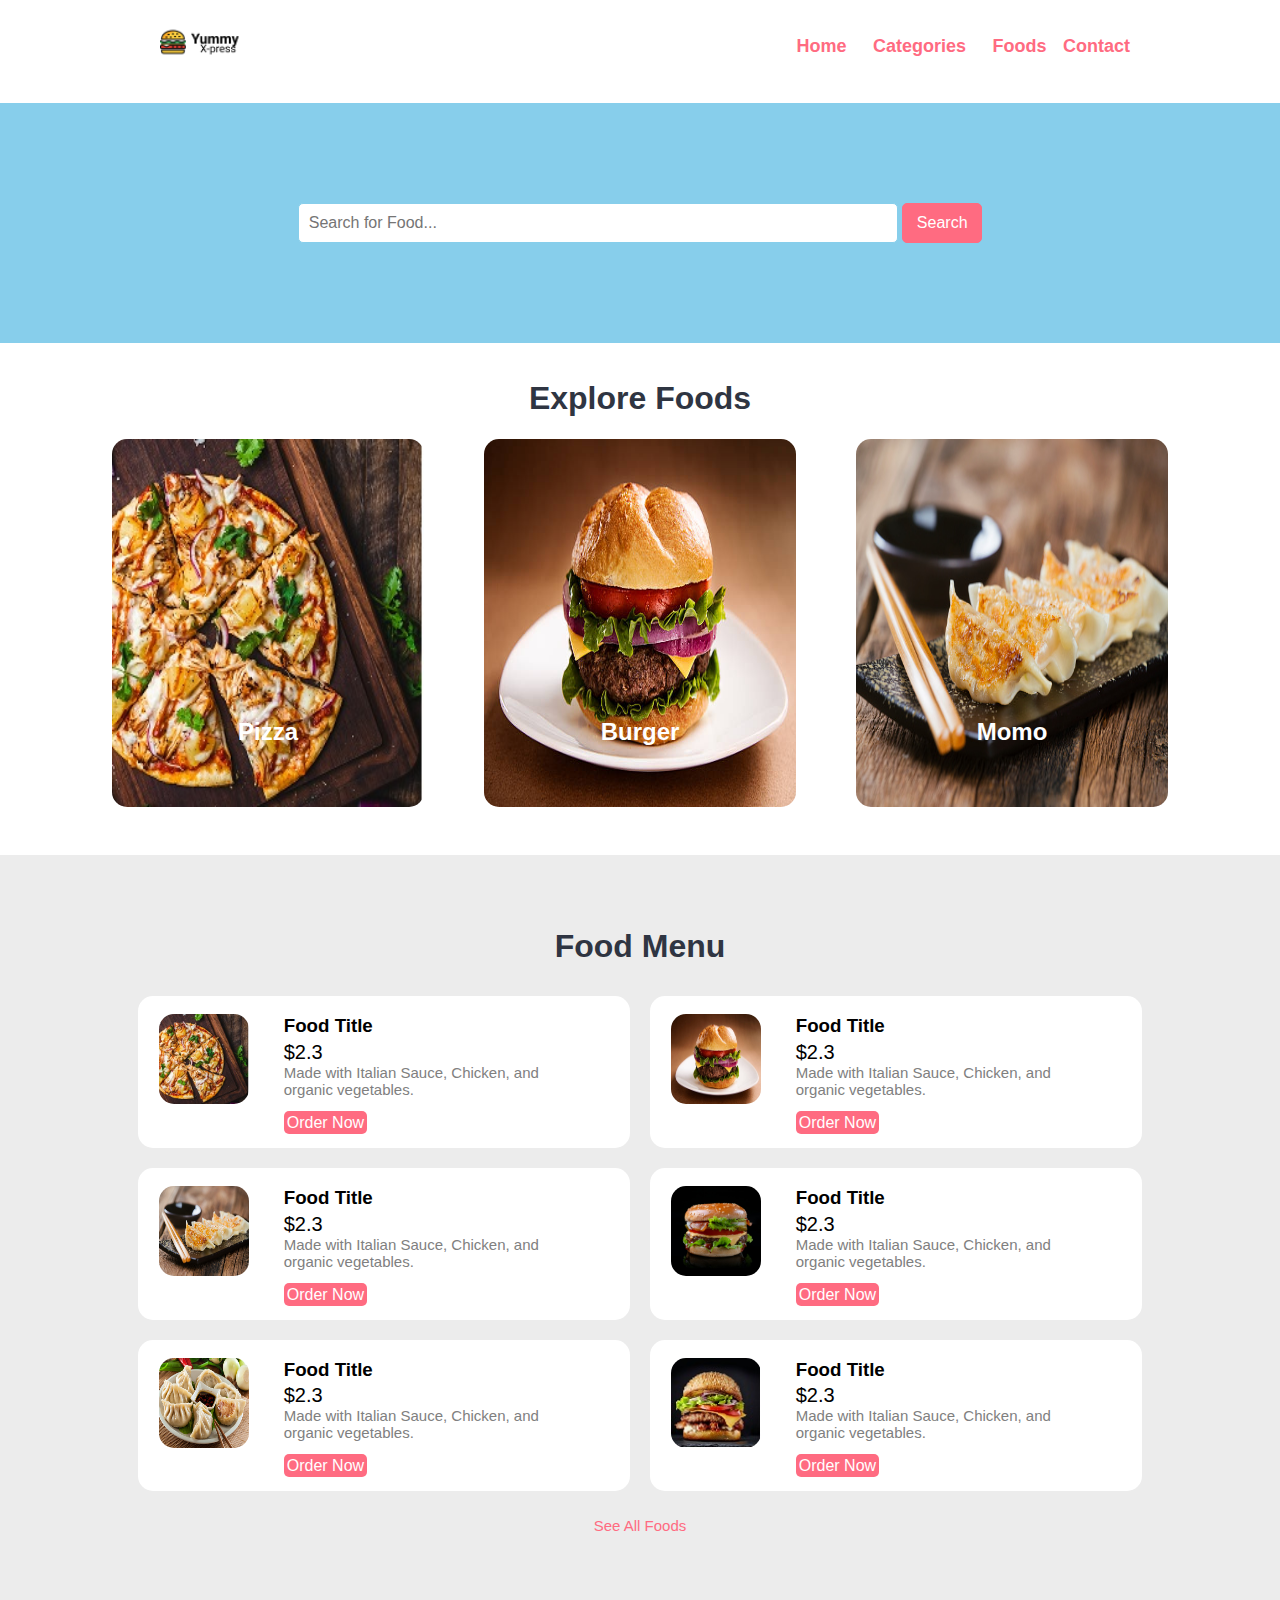
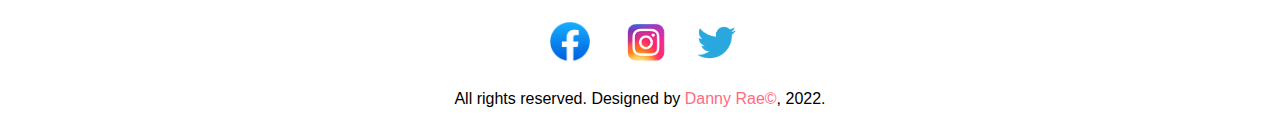
<file: index.html>
<!DOCTYPE html>
<html lang="en">
<head>
    <meta charset="UTF-8">
    <meta http-equiv="X-UA-Compatible" content="IE=edge">
    <meta name="viewport" content="width=device-width, initial-scale=1.0">
    <link rel="shortcut icon" href="" type="image/x-icon">
    <link rel="stylesheet" href="style.css">
    <title>YUMMY X-PRESS</title>
</head>
<body>
    <div class="container">
        <div class="head">
            <header>
                <a href="index.html">
                    <img src="images/xpress.png" alt="yummy x-press logo" class="logo">
                </a>
            </header>
            <nav>
                <ul>
                    <li>
                        <a href="index.html"> Home </a>
                    </li>
                    <li>
                        <a href="categories.html"> Categories </a>
                    </li>
                    <li>
                        <a href="foods.html"> Foods </a>
                    </li>
                    <li>
                        <a href="contact.html"> Contact </a>
                    </li>
                </ul>
            </nav>
        </div>
        
        <section class="search">
            <div class="categories">
               <input type="text" placeholder="Search for Food...">
               <button>Search</button>
            </div>
        </section>
        <section class="explore">
            <h1 class="name"> Explore Foods</h1>
            <div class="food-container">
                <div class="food-image" >
                    <img src="images/pizz.jpg" alt="pizza image" class="foods">
                    <h3 class="ptext"> Pizza</h3>
                </div>
                <div class="food-image">
                    <img src="images/cheese-burger.jpg" alt="burger image" class="foods">
                    <h3 class="ptext"> Burger </h3>
                </div>
                <div class="food-image">
                    <img src="images/momo2.jpg"  alt="momo image" class="foods">
                    <h3 class="ptext"> Momo </h3>
                </div>
            </div>
        </section>
        <section class="body">
            <div class="items">
                <h1 class="food-menu"> Food Menu </h1>
            <div class="food-container">
                <div class="card">
                    <div class="img-card">
                        <img src="images/pizz.jpg" alt="pizza" class="pics">
                    </div>
                    <div class="details">
                        <h3 class="title"> Food Title</h3>
                        <h2 class="price"> $2.3 </h2>
                        <p class="para"> Made with Italian Sauce, Chicken, and organic vegetables.</p>
                        <p>
                            <a href="#order" class="btn"> Order Now </a>
                        </p>
                    </div>
                </div>

                <div class="card">
                    <div class="img-card">
                        <img src="images/cheese-burger.jpg" alt="" class="pics">
                    </div>
                    <div class="details">
                        <h3 class="title"> Food Title</h3>
                        <h2 class="price"> $2.3 </h2>
                        <p class="para"> Made with Italian Sauce, Chicken, and organic vegetables.</p>
                        <p>
                            <a href="#order" class="btn"> Order Now </a>
                        </p>
                    </div>    
                </div>

                <div class="card">
                    <div class="img-card">
                        <img src="images/momo2.jpg"  alt="" class="pics">
                    </div>
                    <div class="details">
                        <h3 class="title"> Food Title</h3>
                        <h2 class="price"> $2.3 </h2>
                        <p class="para"> Made with Italian Sauce, Chicken, and organic vegetables.</p>
                        <p>
                            <a href="#order" class="btn"> Order Now </a>
                        </p>
                    </div>
                </div>

                <div class="card">
                    <div class="img-card">
                        <img src="images/classicburger.jpg" alt="" class="pics">
                    </div>
                    <div class="details">
                        <h3 class="title"> Food Title</h3>
                        <h2 class="price"> $2.3 </h2>
                        <p class="para"> Made with Italian Sauce, Chicken, and organic vegetables.</p>
                        <p>
                            <a href="#order" class="btn"> Order Now </a>
                        </p>
                    </div>
                </div>

                <div class="card">
                    <div class="img-card">
                        <img src="images/momo.jpg" src="images/seed.jpg" alt="" class="pics">
                    </div>
                    <div class="details">
                        <h3 class="title"> Food Title</h3>
                        <h2 class="price"> $2.3 </h2>
                        <p class="para"> Made with Italian Sauce, Chicken, and organic vegetables.</p>
                        <p>
                            <a href="#order" class="btn"> Order Now </a>
                        </p>
                    </div>
                </div>

                <div class="card">
                    <div class="img-card">
                        <img src="images/crop.jpg" alt="burger" class="pics">
                    </div>
                    <div class="details">
                        <h3 class="title"> Food Title</h3>
                        <h2 class="price"> $2.3 </h2>
                        <p class="para"> Made with Italian Sauce, Chicken, and organic vegetables.</p>
                        <p>
                            <a href="#order" class="btn"> Order Now </a>
                        </p>
                    </div>
                </div>
            </div>
            <h3 class="see-more">
                <a href="#more"> See All Foods</a>
            </h3>
            </div>
        </section>
        <section>
            <footer>
                <div class="footer">
                    <div class="foot-logo">
                        <a href="https://www.facebook.com/danny.rae.3532" target="_blank">
                            <img src="images/facebook-icon.png" alt="facebook logo" class="footer-logo fb">
                        </a>
                    </div>
                    <div class="icon">
                        <a href="https://www.instagram.com/_emmanuel.dan_/" target="_blank">
                            <img src="images/logo-ig.png" alt="instagram logo" class="footer-logo">
                        </a>
                    </div>
                    <div class="icon">
                        <a href="https://www.twitter.com/_emmanueldan" target="_blank">
                            <img src="images/twitter-logo.png" alt="twitter logo" class="footer-logo">
                        </a>
                    </div>
                </div>                  
                <p> All rights reserved. Designed by <span>Danny Rae&copy;</span>, 2022.</p>
            </footer>
        </section>
    </div>
</body>
</html>
</file>
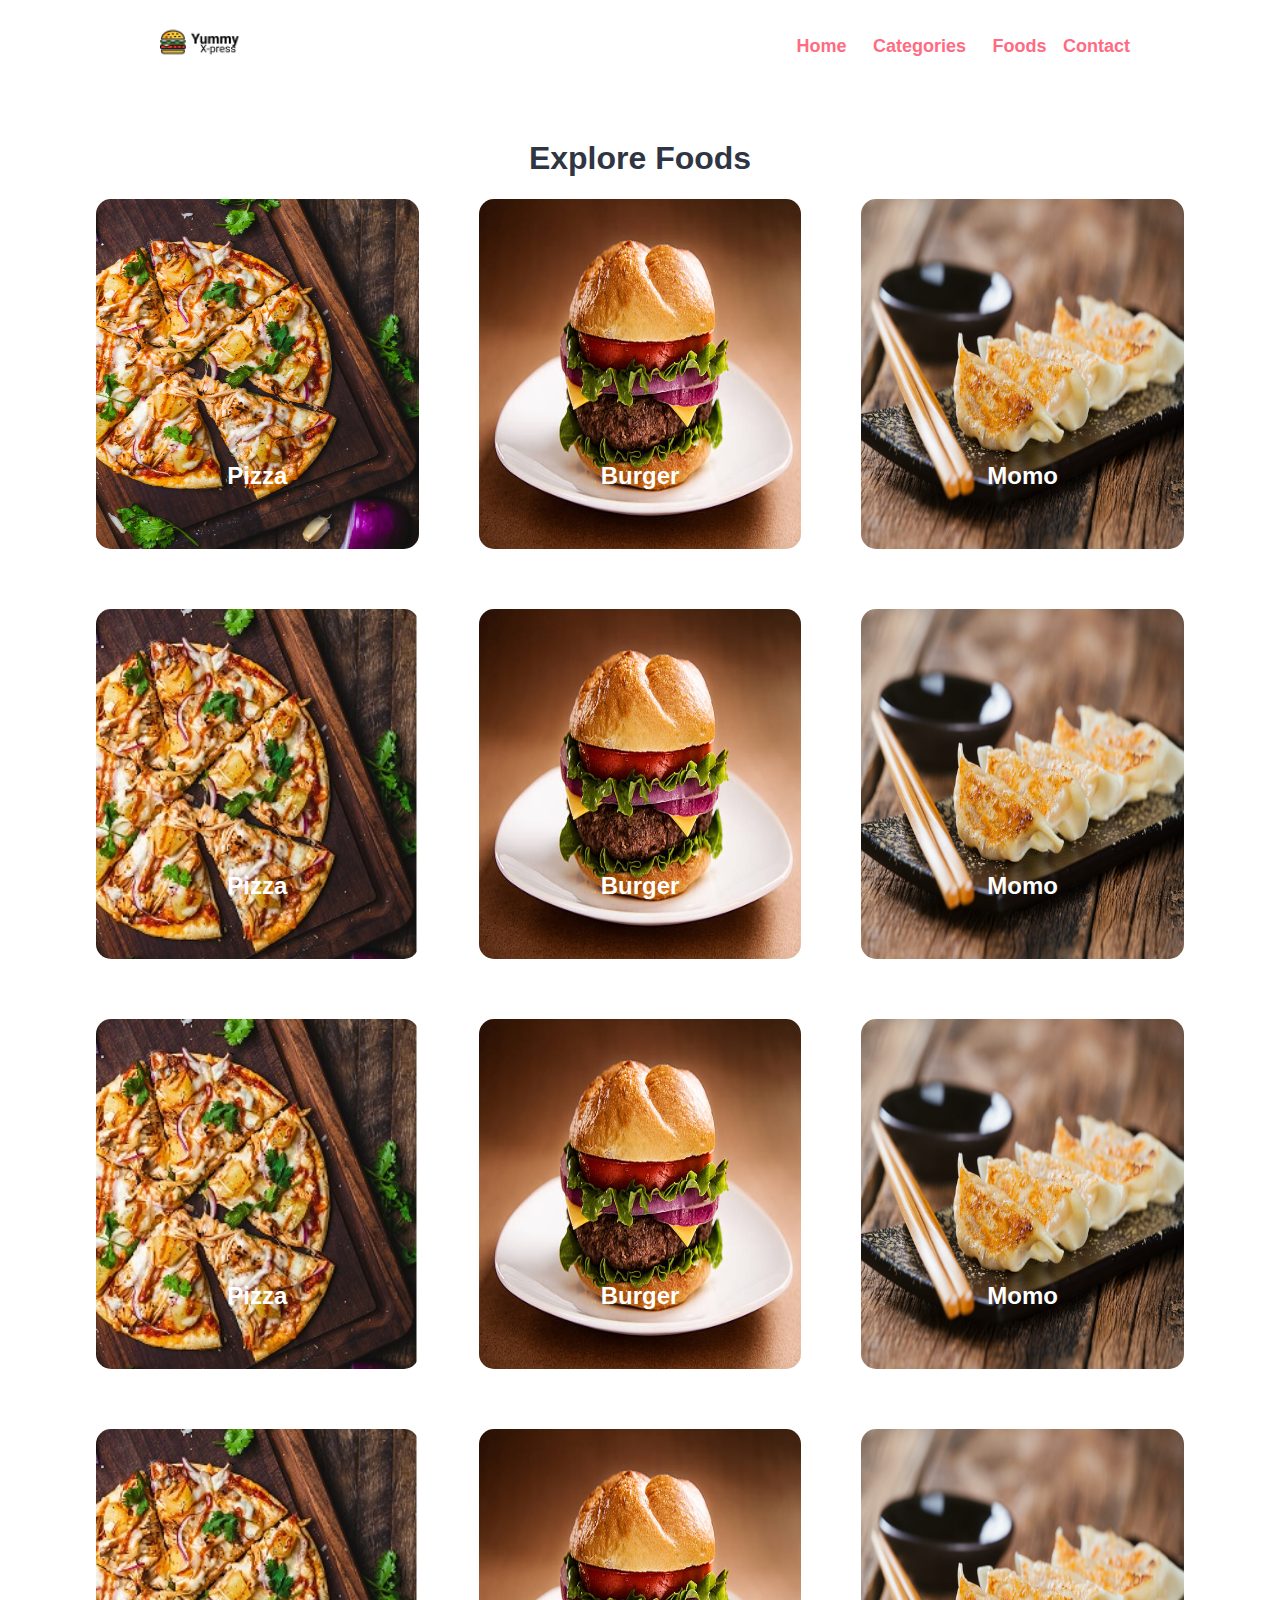
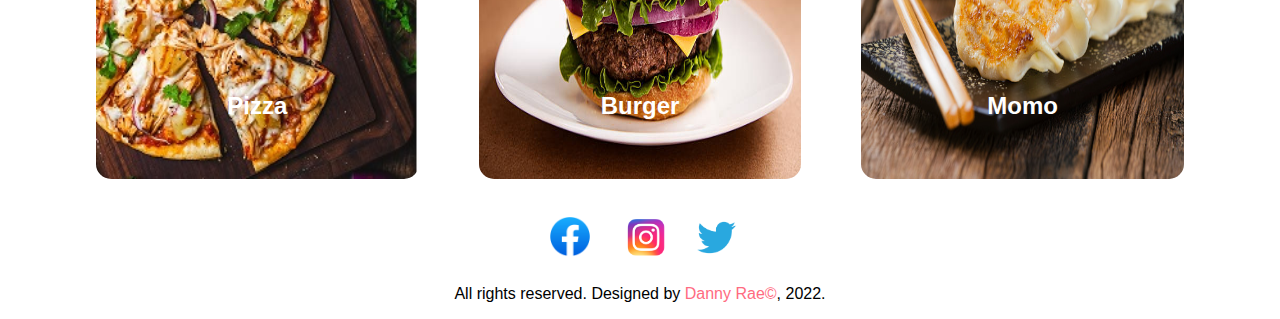
<file: categories.html>
<!DOCTYPE html>
<html lang="en">
<head>
    <meta charset="UTF-8">
    <meta http-equiv="X-UA-Compatible" content="IE=edge">
    <meta name="viewport" content="width=device-width, initial-scale=1.0">
    <link rel="stylesheet" href="categories.css">
    <title>Categories</title>
</head>
<body>
    <div class="head">
        <header>
            <a href="index.html">
                <img src="images/xpress.png" alt="yummy x-press logo" class="logo">
            </a>
        </header>
        <nav>
            <ul>
                <li>
                    <a href="index.html"> Home </a>
                </li>
                <li>
                    <a href="categories.html"> Categories </a>
                </li>
                <li>
                    <a href="foods.html"> Foods </a>
                </li>
                <li>
                    <a href="contact.html"> Contact </a>
                </li>
            </ul>
        </nav>
    </div>
    <section class="explore">
        <h1 class="name"> Explore Foods</h1>
        <div class="food-container">
            <div class="food-image" >
                <img src="images/pizza.jpg" alt="pizza image" class="foods">
                <h3 class="ptext"> Pizza</h3>
            </div>
            <div class="food-image">
                <img src="images/cheese-burger.jpg" alt="burger image" class="foods">
                <h3 class="ptext"> Burger </h3>
            </div>
            <div class="food-image">
                <img src="images/momo2.jpg" alt="momo image" class="foods">
                <h3 class="ptext"> Momo </h3>
            </div>
            <div class="food-image" >
                <img src="images/pizz.jpg" alt="pizza image" class="foods">
                <h3 class="ptext"> Pizza</h3>
            </div>
            <div class="food-image">
                <img src="images/cheese-burger.jpg" alt="burger image" class="foods">
                <h3 class="ptext"> Burger </h3>
            </div>
            <div class="food-image">
                <img src="images/momo2.jpg"  alt="momo image" class="foods">
                <h3 class="ptext"> Momo </h3>
            </div>
            <div class="food-image" >
                <img src="images/pizz.jpg" alt="pizza image" class="foods">
                <h3 class="ptext"> Pizza</h3>
            </div>
            <div class="food-image">
                <img src="images/cheese-burger.jpg" alt="burger image" class="foods">
                <h3 class="ptext"> Burger </h3>
            </div>
            <div class="food-image">
                <img src="images/momo2.jpg"  alt="momo image" class="foods">
                <h3 class="ptext"> Momo </h3>
            </div>
            <div class="food-image" >
                <img src="images/pizz.jpg" alt="pizza image" class="foods">
                <h3 class="ptext"> Pizza</h3>
            </div>
            <div class="food-image">
                <img src="images/cheese-burger.jpg" alt="burger image" class="foods">
                <h3 class="ptext"> Burger </h3>
            </div>
            <div class="food-image">
                <img src="images/momo2.jpg" alt="momo image" class="foods">
                <h3 class="ptext"> Momo </h3>
            </div>
        </div>
    </section>
    <section>
        <footer>
            <div class="footer">
                <div class="foot-logo">
                    <a href="https://www.facebook.com/danny.rae.3532" target="_blank">
                        <img src="images/facebook-icon.png" alt="facebook logo" class="footer-logo fb">
                    </a>
                </div>
                <div class="icon">
                    <a href="https://www.instagram.com/_emmanuel.dan_" target="_blank">
                        <img src="images/logo-ig.png" alt="instagram logo" class="footer-logo">
                    </a>
                </div>
                <div class="icon">
                    <a href="https://www.twitter.com/_emmanueldan" target="_blank">
                        <img src="images/twitter-logo.png" alt="twitter logo" class="footer-logo">
                    </a>
                </div>
            </div>                  
            <p> All rights reserved. Designed by <span>Danny Rae&copy;</span>, 2022.</p>
        </footer>
    </section>
</body>
</html>
</file>
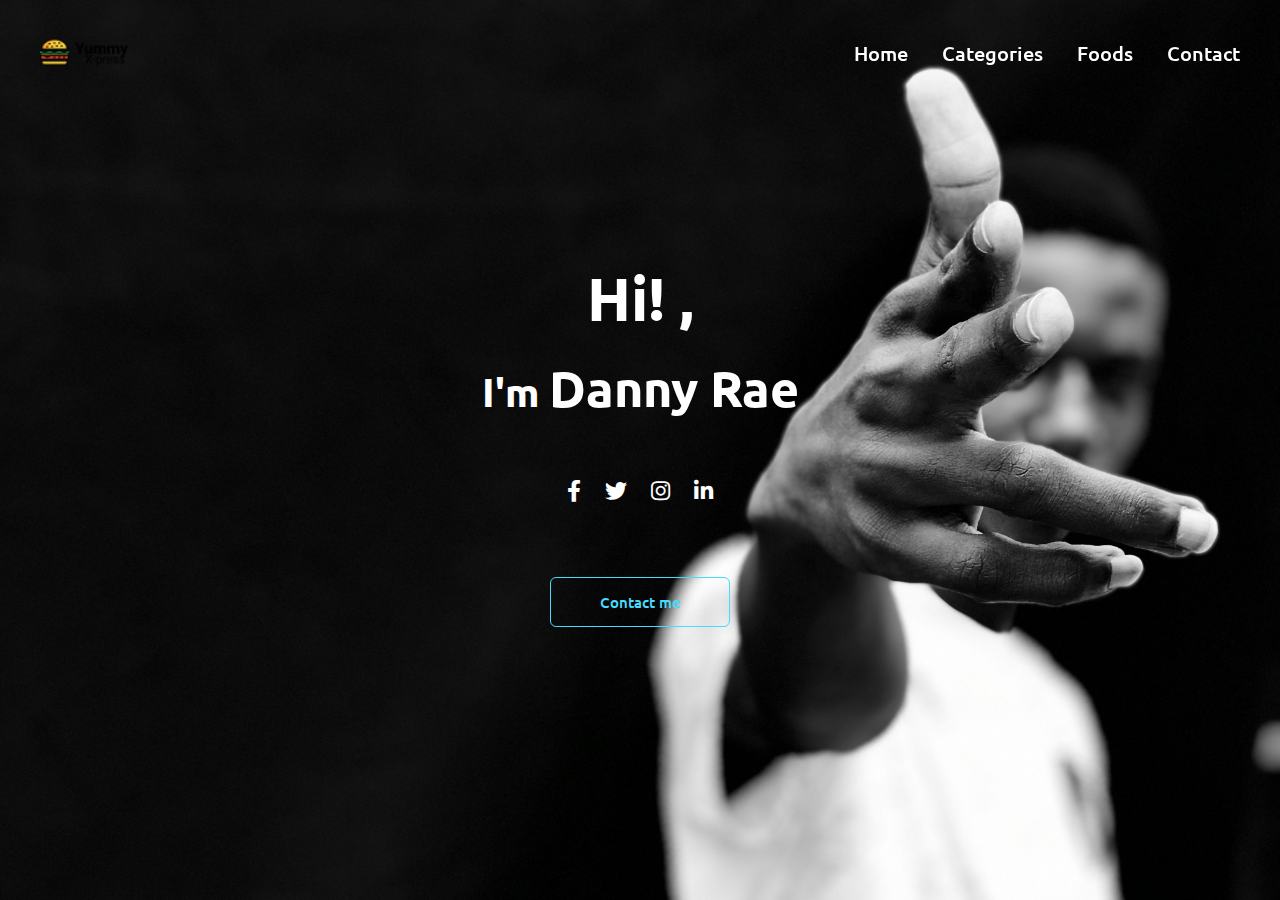
<file: contact.html>
<!DOCTYPE html>
<html lang="en">
<head>
    <meta charset="UTF-8">
    <meta http-equiv="X-UA-Compatible" content="IE=edge">
    <meta name="viewport" content="width=device-width, initial-scale=1.0">
    <title>My Portfolio</title>
    <link rel="shortcut icon" href="favicon.ico" type="image/x-icon">
    <link href="https://fonts.googleapis.com/css2?family=Ubuntu:ital,wght@0,300;0,400;0,500;0,700;1,300;1,400;1,500;1,700&display=swap" rel="stylesheet">
    <link rel="stylesheet" href="https://cdnjs.cloudflare.com/ajax/libs/font-awesome/6.0.0/css/all.min.css">

    <script src="https://cdnjs.cloudflare.com/ajax/libs/jquery/3.6.0/jquery.min.js"></script>
    <script src="script.js"></script>
    <link rel="stylesheet" href="contact.css">
</head>
<body>
    <nav class="navbar">
        <div class="inner-width">
            <a href="" class="logo">
                <img src="images/xpress.png" alt="">
            </a>
            <button class="menu-toggler">
                <span></span>
                <span></span>
                <span></span>
            </button>
            <div class="navbar-menu">
                <a href="index.html">Home</a>
                <a href="categories.html">Categories</a>
                <a href="foods.html">Foods</a>
                <a href="contact.html">Contact</a>
            </div>
        </div>
    </nav>


    <section id="home">
        <div class="inner-width">
            <div class="content">
                <h1>Hi! ,</h1>
                <h2>I'm </h2>
                <div class="sm">
                    <a href="https://www.facebook.com/danny.rae.3532" target="_blank" class="fab fa-facebook-f"></a>
                    <a href="https://www.twitter.com/_emmanueldan" target="_blank" class="fab fa-twitter"></a>
                    <a href="https://www.instagram.com/_emmanuel.dan_" target="_blank" class="fab fa-instagram"></a>
                    <a href="https://www.linkedin.com/mwlite/in/emmanuel-dan-60381a1a6" class="fab fa-linkedin-in"></a>
                </div>
                <div class="buttons">
                    <a href="mailto:emmanueldan0920@gmail.com?">Contact me</a>
                </div>
            </div>
        </div>
    </section>
</body>
</html>
</file>
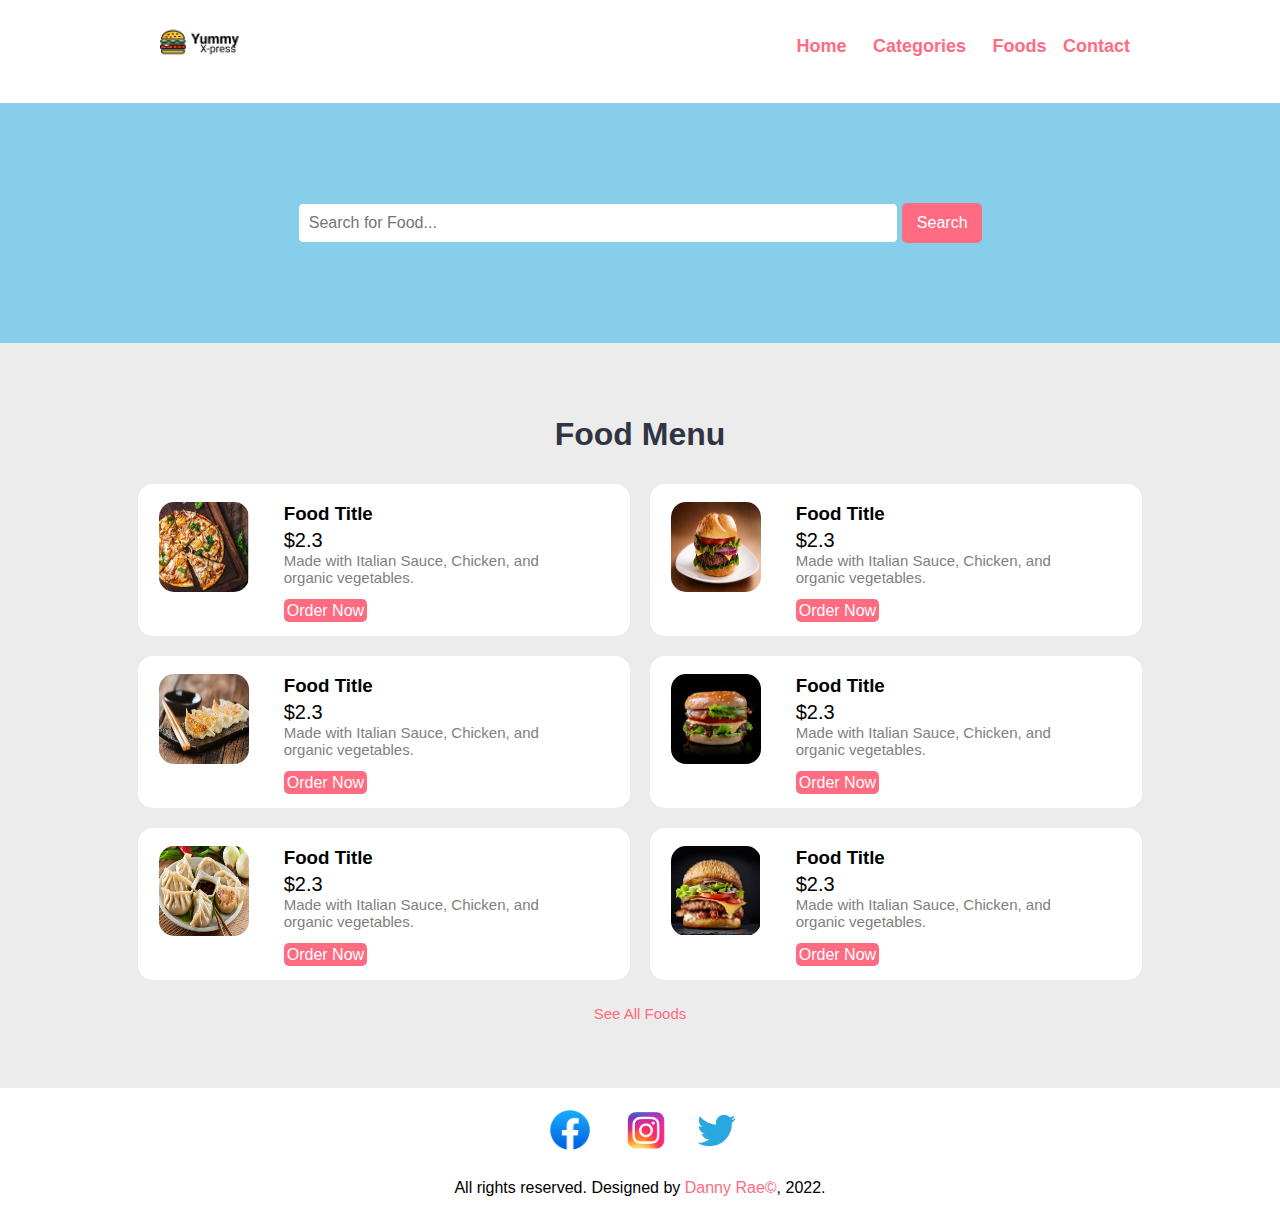
<file: foods.html>
<!DOCTYPE html>
<html lang="en">
<head>
    <meta charset="UTF-8">
    <meta http-equiv="X-UA-Compatible" content="IE=edge">
    <meta name="viewport" content="width=device-width, initial-scale=1.0">
    <link rel="stylesheet" href="foods.css">
    <title>foods</title>
</head>
<body>
    <div class="head">
        <header>
            <a href="index.html">
                <img src="images/xpress.png" alt="yummy x-press logo" class="logo">
            </a>
        </header>
        <nav>
            <ul>
                <li>
                    <a href="index.html"> Home </a>
                </li>
                <li>
                    <a href="categories.html"> Categories </a>
                </li>
                <li>
                    <a href="foods.html"> Foods </a>
                </li>
                <li>
                    <a href="contact.html"> Contact </a>
                </li>
            </ul>
        </nav>
    </div>
    
    <section class="search">
        <div class="categories">
           <input type="text" placeholder="Search for Food...">
           <button>Search</button>
        </div>
    </section>
    <section class="body">
        <div class="items">
            <h1 class="food-menu"> Food Menu </h1>
        <div class="food-container">
            <div class="card">
                <div class="img-card">
                    <img src="images/pizz.jpg" alt="pizza" class="pics">
                </div>
                <div class="details">
                    <h3 class="title"> Food Title</h3>
                    <h2 class="price"> $2.3 </h2>
                    <p class="para"> Made with Italian Sauce, Chicken, and organic vegetables.</p>
                    <p>
                        <a href="#order" class="btn"> Order Now </a>
                    </p>
                </div>
            </div>

            <div class="card">
                <div class="img-card">
                    <img src="images/cheese-burger.jpg" alt="" class="pics">
                </div>
                <div class="details">
                    <h3 class="title"> Food Title</h3>
                    <h2 class="price"> $2.3 </h2>
                    <p class="para"> Made with Italian Sauce, Chicken, and organic vegetables.</p>
                    <p>
                        <a href="#order" class="btn"> Order Now </a>
                    </p>
                </div>    
            </div>

            <div class="card">
                <div class="img-card">
                    <img src="images/momo2.jpg"  alt="" class="pics">
                </div>
                <div class="details">
                    <h3 class="title"> Food Title</h3>
                    <h2 class="price"> $2.3 </h2>
                    <p class="para"> Made with Italian Sauce, Chicken, and organic vegetables.</p>
                    <p>
                        <a href="#order" class="btn"> Order Now </a>
                    </p>
                </div>
            </div>

            <div class="card">
                <div class="img-card">
                    <img src="images/classicburger.jpg" alt="" class="pics">
                </div>
                <div class="details">
                    <h3 class="title"> Food Title</h3>
                    <h2 class="price"> $2.3 </h2>
                    <p class="para"> Made with Italian Sauce, Chicken, and organic vegetables.</p>
                    <p>
                        <a href="#order" class="btn"> Order Now </a>
                    </p>
                </div>
            </div>

            <div class="card">
                <div class="img-card">
                    <img src="images/momo.jpg" src="images/seed.jpg" alt="" class="pics">
                </div>
                <div class="details">
                    <h3 class="title"> Food Title</h3>
                    <h2 class="price"> $2.3 </h2>
                    <p class="para"> Made with Italian Sauce, Chicken, and organic vegetables.</p>
                    <p>
                        <a href="#order" class="btn"> Order Now </a>
                    </p>
                </div>
            </div>

            <div class="card">
                <div class="img-card">
                    <img src="images/crop.jpg" alt="burger" class="pics">
                </div>
                <div class="details">
                    <h3 class="title"> Food Title</h3>
                    <h2 class="price"> $2.3 </h2>
                    <p class="para"> Made with Italian Sauce, Chicken, and organic vegetables.</p>
                    <p>
                        <a href="#order" class="btn"> Order Now </a>
                    </p>
                </div>
            </div>
        </div>
        <h3 class="see-more">
            <a href="#more"> See All Foods</a>
        </h3>
        </div>
    </section>
    <section>
        <footer>
            <div class="footer">
                <div class="foot-logo">
                    <a href="https://www.facebook.com/danny.rae.3532" target="_blank">
                        <img src="images/facebook-icon.png" alt="facebook logo" class="footer-logo fb">
                    </a>
                </div>
                <div class="icon">
                    <a href="https://www.instagram.com/_emmanuel.dan_/" target="_blank">
                        <img src="images/logo-ig.png" alt="instagram logo" class="footer-logo">
                    </a>
                </div>
                <div class="icon">
                    <a href="https://www.twitter.com/_emmanueldan" target="_blank">
                        <img src="images/twitter-logo.png" alt="twitter logo" class="footer-logo">
                    </a>
                </div>
            </div>                  
            <p> All rights reserved. Designed by <span>Danny Rae&copy;</span>, 2022.</p>
        </footer>
    </section>
</body>
</html>
</file>
<file: style.css>
*{
    box-sizing: border-box;
    font-family: Arial, Helvetica, sans-serif;
}
body{
    margin: 0px auto;
}

.head{
    margin: 0 150px;
    padding: 10px 0px 30px 10px;
    display: flex;
    justify-content: space-between;
    align-items: center;
}
header{
    
    margin: 0;
}
.logo{
    height: 45px;
    padding-top: 5px;
}
nav{
    margin: 0;
    /* padding-top: 10px;  */
    /* float: right;    */
}
li{
    list-style-type: none;
    font-weight: bolder;
    font-size: 18px;
    padding-top: 10px ;
    display: inline-flex;
}
li:not(:last-child){
    padding-right: 12px;
    padding-left: 10px;
} 
a{
    text-decoration: none;
    color: #ff6b81;
}
input{
    width: 600px;
    padding: 10px;
    font-size: 1rem;
    border-radius: 5px;
    border: 1px solid skyblue;
}
button{
    text-align: center;
    width: 80px;
    padding: 10px;
    font-size: 1rem;
    background-color: #ff6b81;
    color: white;
    border-radius: 5px;
    border: 1px solid #ff6b81;
}
.search{
    background-color: skyblue;
    width: 100%;
    padding: 100px;
    margin: 0;
    text-align: center;
}
.explore{
    text-align: center;
    padding: 1rem 3rem;
    height: 100%;
    margin: 0 0 2rem    ;
}

.explore .food-container{
    display: grid;
    grid-template-columns: repeat(3, 1fr);
    gap: 60px;
    padding: 0 4rem;
}
.food-image{
    height: 23rem;
    border-radius: 15px;
    position: relative;
}
.foods{
    width: 100%;
    height: 100%;
    border-radius: 15px;
}
.ptext{
    position: absolute;
    bottom: 10%;
    right: 0;
    left: 0;
    color: #fff;
    font-size: 1.5rem;
}
.body{
    background-color: rgb(236, 236, 236);
    padding: 4% 0;
}
.food-menu{
    text-align: center;
    font-size: 2rem;
    color: #2f3542;
}
.pics{
    width: 100%;
    height: 100%;
    border-radius: 15px;
}
.items{
    margin: 0 auto;
    width: 80%;
}
.card{
    width: 48%;
    float: left;
    background-color: white;
    margin: 1%;
    padding: 0 2% 0 2%;
    border-radius: 15px;
    display: flex;
    height: auto;
}
.img-card{
    float: left;
    width: 90px;
    height: 90px;
    margin: 4% 6% 0 0;
}
.details{
    float: left;
    width: 60%;
    text-align: left;
    margin-left: 8px;
    margin-bottom: 0;
    margin-top: 0;

}
.price{
    margin: 0;
    margin-top: -15px;
    font-weight: lighter;
    font-size: 20px;
}
.para{
    margin-top: 0px;
    color: gray;
    font-size: 15px;
}
.footer{
    display: flex;
    justify-content: center;
    gap: 25px;
    margin-top: 20px;
}
.icon{
    height: 3.5%;
    width: 3.5%;   
}
.foot-logo{
    width: 4.5%;
    height: 4.5%;
}
.fb{
    margin: -7px 0 0 0;
    padding: 0;
}
.footer-logo{
    width: 100%;
    height: 100%;
}
footer{
    text-align: center;
}
span{
    color: #ff6b81;
}
.see-more{
    text-align: center;
    font-weight: lighter;
    font-size: 15px;
}
.btn{
    background-color: #ff6b81;
    color: white;
    padding: 3px;
    border-radius: 5px;
}
.name{
    font-size: 2rem;
    color: #2f3542;
}
.food-container{
    display: flex;
    flex-wrap: wrap;
    justify-content: center;
}

@media screen and (max-width: 70em) {
    .head{
        margin: 0 50px;
    }

    .logo{
        height: 50px;
    }

    input{
        width: 400px;
        padding: 10px;
    }

    .explore{
        text-align: center;
        padding: 1rem 1rem;
        margin: 0 0 2rem    ;
        height: 100%;
    }
    
    .explore .food-container{
        display: grid;
        grid-template-columns: repeat(3, 1fr);
        gap: 20px;
        padding: 0 1rem;
    }

    .foods{
        background-attachment: cover;
    }

    .items{
        width: 95%;
    }

    .img-card{
        width: 70px;
        height: 70px;
    }
    .details{
        width: 80%;
    }

    .icon{
        height: 4%;
        width: 4%;   
    }
    .foot-logo{
        width: 5%;
        height: 5%;
    }
}

@media screen and (max-width: 40em) {
    .head{
        display: inline-block;
        padding: 0;
        margin: 0;
    }

    header{
        margin-left: 125%;
    }

    nav ul{
        display: flex;
        width: 50px;
        padding: 0;
        margin: 0 auto 20px;
    }

    nav ul li{
        font-size: 0.9em;
    }

    input{
        width: 90%;
        margin-bottom: 10px;
    }

    .search{
        padding: 70px 1rem;
    }
    
    button{ 
        width: 90%;
    }

    .explore{
        text-align: center;
        padding: 1rem 1rem;
        height: 100%;
        margin: 0 0 2rem    ;
        grid-template-columns: 1fr;
    }

    .explore .food-container{
        display: grid;
        grid-template-columns: 1fr;
        gap: 20px;
        padding: 0 1rem;
    }

    .body .food-container{
        display: grid;
        grid-template-columns: 1fr;
        gap: 20px;
    }

    .card{
        width: 95%;
        margin: 0 auto;
        padding: 0 2%;
        border-radius: 15px;
        display: flex;
        height: auto;
    }

    input::placeholder{
        text-align: center;
    }

    .details{
        width: 70%;
    }
    .price{
        font-size: 17px;
    }
    .para{
        font-size: 12px;
    }

    .footer{
        display: flex;
        justify-content: center;
        gap: 15px;
        margin-top: 20px;
    }
    .icon{
        height: 11%;
        width: 11%;   
    }
    .foot-logo{
        width: 14%;
        height: 14%;
    }

    footer{
        text-align: center;
    }

    footer p{
        font-size: 12px;
        color: gray;
        font-weight: lighter;
    }
    span{
        color: #ff6b81;
    }
}
</file>
<file: categories.css>
*{
    box-sizing: border-box;
    font-family: Arial, Helvetica, sans-serif;
}
body{
    margin: 0px auto;
}
.head{
    margin: 0 150px;
    padding: 10px 0px 30px 10px;
    display: flex;
    justify-content: space-between;
    align-items: center;
}
header{
    
    margin: 0;
}
.logo{
    height: 45px;
    padding-top: 5px;
}
nav{
    margin: 0;
}
li{
    list-style-type: none;
    font-weight: bolder;
    font-size: 18px;
    padding-top: 10px ;
    display: inline-flex;
}
li:not(:last-child){
    padding-right: 12px;
    padding-left: 10px;
} 
a{
    text-decoration: none;
    color: #ff6b81;
}
.explore{
    text-align: center;
    padding: 1rem 3rem;
    height: 100%;
}

.explore .food-container{
    display: grid;
    grid-template-columns: repeat(3, 1fr);
    gap: 60px;
    padding: 0 3rem;
}
.food-image{
    height: 350px;
    border-radius: 15px;
    position: relative;
}
.foods{
    width: 100%;
    height: 100%;
    border-radius: 15px;
}
.ptext{
    position: absolute;
    bottom: 10%;
    right: 0;
    left: 0;
    color: #fff;
    font-size: 1.5rem;
}
.food-container{
    display: flex;
    flex-wrap: wrap;
    justify-content: center;
}
.name{
    font-size: 2rem;
    color: #2f3542;
}
.footer{
    display: flex;
    justify-content: center;
    gap: 25px;
    margin-top: 20px;
}
.icon{
    height: 3.5%;
    width: 3.5%;   
}
.foot-logo{
    width: 4.5%;
    height: 4.5%;
}
.fb{
    margin: -7px 0 0 0;
    padding: 0;
}
.footer-logo{
    width: 100%;
    height: 100%;
}
footer{
    text-align: center;
}
span{
    color: #ff6b81;
}

@media screen and (max-width: 70em) {
    .head{
        margin: 0 50px;
    }

    .logo{
        height: 50px;
    }

    input{
        width: 400px;
        padding: 10px;
    }

    .explore{
        text-align: center;
        padding: 1rem 1rem;
        height: 100%;
    }
    
    .explore .food-container{
        display: grid;
        grid-template-columns: repeat(3, 1fr);
        gap: 20px;
        padding: 0 1rem;
    }

    .foods{
        background-attachment: cover;
    }

    .items{
        width: 95%;
    }

    .img-card{
        width: 70px;
        height: 70px;
    }
    .details{
        width: 80%;
    }

    .icon{
        height: 4%;
        width: 4%;   
    }
    .foot-logo{
        width: 5%;
        height: 5%;
    }
}

@media screen and (max-width: 40em) {
    .head{
        display: inline-block;
        padding: 0;
        margin: 0;
    }

    header{
        margin-left: 125%;
    }

    nav ul{
        display: flex;
        width: 50px;
        padding: 0;
        margin: 0 auto 20px;
    }

    nav ul li{
        font-size: 0.9em;
    }

    input{
        width: 90%;
        margin-bottom: 10px;
    }

    .search{
        padding: 70px 1rem;
    }
    
    button{ 
        width: 90%;
    }

    .explore{
        text-align: center;
        padding: 1rem 1rem;
        height: 100%;
        margin: 0 0 2rem    ;
        grid-template-columns: 1fr;
    }

    .explore .food-container{
        display: grid;
        grid-template-columns: 1fr;
        gap: 20px;
        padding: 0 1rem;
    }

    .body .food-container{
        display: grid;
        grid-template-columns: 1fr;
        gap: 20px;
    }

    .card{
        width: 95%;
        margin: 0 auto;
        padding: 0 2%;
        border-radius: 15px;
        display: flex;
        height: auto;
    }

    input::placeholder{
        text-align: center;
    }

    .details{
        width: 70%;
    }
    .price{
        font-size: 17px;
    }
    .para{
        font-size: 12px;
    }

    .footer{
        display: flex;
        justify-content: center;
        gap: 15px;
        margin-top: 20px;
    }
    .icon{
        height: 11%;
        width: 11%;   
    }
    .foot-logo{
        width: 14%;
        height: 14%;
    }

    footer{
        text-align: center;
    }

    footer p{
        font-size: 12px;
        color: gray;
        font-weight: lighter;
    }
    span{
        color: #ff6b81;
    }
}
</file>
<file: contact.css>
*{
    margin: 0;
    padding: 0;
    text-decoration: none;
    font-family: 'Ubuntu', sans-serif;
    box-sizing: border-box;
}

.navbar{
    position: fixed;
    background-color: transparent;
    width: 100%;
    padding: 30px 0px;
    top: 0;
    z-index: 999;
    transition: .3s linear;
}

.inner-width{
    max-width: 1300px;
    margin: auto;
    padding: 0 40px;
}

.navbar .inner-width{
    display: flex;
    align-items: center;
    justify-content: space-between;
}

img{
    width: 120%;
    height: 150%;
}

.menu-toggler{
    background: none;
    width: 30px;
    border: none;
    cursor: pointer;
    position: relative;
    outline: none;
    z-index: 999;
    display: none;
}

.menu-toggler span{
    display: block;
    height: 3px;
    background-color: white;
    margin: 6px 0;
    position: relative;
    transition: .3s linear;
}

.navbar-menu a{
    color: white;
    font-size: 20px;
    font-weight: 500;
    margin-left: 30px;
    transition: .2s linear;
}

.navbar-menu a:hover{
    color: #48dbfb !important;
}

.sticky{
    background-color: white;
    padding: 18px 0;
}

.sticky .logo{
    background-image: url(images/xpress.png);
}

.sticky .navbar-menu a{
    color: #111;
}
.sticky .menu-toggler span{
    background-color: #111;
}

#home{
    height: 100vh;
    min-height: 500px;
    background: url(images/vblur.jpeg) no-repeat center;
    background-size: cover;
    background-attachment: fixed;
}

#home .inner-width{
    display: flex;
    align-items: center;
    justify-content: center;
    height: 100%;
    text-align: center;
}

#home .content{
    width: 100%;
    color: white;
}
#home .content h1{
    font-size: 60px;
    margin-bottom: 20px;
}

#home .content h2{
    font-size: 40px;
    margin-bottom: 60px;
}

#home .content h2::after{
    content: "Danny Rae";
    font-size: 50px;
    animation: textanim 10s linear infinite;
}

@keyframes textanim{
    25%{
        content: "a Developer";
    }
    50%{
        content: "a Designer";
    }
}

.sm a{
    color: white;
    font-size: 22px;
    margin: 0 10px;
    transition: .2s linear;
}

.sm a:hover{
    color: #48dbfb;
}

#home .buttons{
    margin-top: 60px;
}

#home .buttons a{
    display: inline-block;
    margin: 15px 30px;
    color: #48dbfb;
    font-size: 15px;
    font-weight: 500;
    width: 180px;
    border: 1px solid #48dbfb;
    padding: 14px 0;
    border-radius: 6px;
    transition: .2s linear;
}

#home .buttons a:hover, #home .buttons a:nth-child(2){
    background-color: #48dbfb;
    color: white;
}

@media screen and (max-width: 980px){
    .menu-toggler{
        display: block;
    }

    .navbar-menu{
        position: fixed;
        height: 100vh;
        width: 100%;
        background-color: #353b48;
        top: 0;
        right: -100%;
        max-width: 400px;
        padding: 80px 50px;
        transition: .3s linear;
    }

    .navbar-menu a{
        display: block;
        font-size: 30px;
        margin: 30px 0;
    }

    .sticky .navbar-menu{
        background-color: #f1f1f1;
    }

    .navbar-menu.active{
        right: 0;
    }

    .menu-toggler.active span:nth-child(1){
        transform: rotate(-45deg);
        top: 4px;
    }

    .menu-toggler.active span:nth-child(2){
        opacity: 0;
    }
    .menu-toggler.active span:nth-child(3){
        transform: rotate(45deg);
        bottom: 14px;
    }

    #home{
        padding-top: 10px;
    }
    
    #home .content h1{
        font-size: 40px;
        margin-bottom: 10px;
    }
    
    #home .content h2{
        font-size: 30px;
        margin-bottom: 30px;
    }
    
    #home .content h2::after{
        content: "Danny Rae";
        font-size: 32px;
        animation: textanim 10s linear infinite;
    }
}
</file>
<file: foods.css>
*{
    box-sizing: border-box;
    font-family: Arial, Helvetica, sans-serif;
}
body{
    margin: 0px auto;
}
.head{
    margin: 0 150px;
    padding: 10px 0px 30px 10px;
    display: flex;
    justify-content: space-between;
    align-items: center;
}
header{
    
    margin: 0;
}
.logo{
    height: 45px;
    padding-top: 5px;
}
nav{
    margin: 0;
    /* padding-top: 10px;  */
    /* float: right;    */
}
li{
    list-style-type: none;
    font-weight: bolder;
    font-size: 18px;
    padding-top: 10px ;
    display: inline-flex;
}
li:not(:last-child){
    padding-right: 12px;
    padding-left: 10px;
} 
a{
    text-decoration: none;
    color: #ff6b81;
}
input{
    width: 600px;
    padding: 10px;
    font-size: 1rem;
    border-radius: 5px;
    border: 1px solid skyblue;
}
button{
    text-align: center;
    width: 80px;
    padding: 10px;
    font-size: 1rem;
    background-color: #ff6b81;
    color: white;
    border-radius: 5px;
    border: 1px solid #ff6b81;
}
.search{
    background-color: skyblue;
    width: 100%;
    padding: 100px;
    margin: 0;
    text-align: center;
}
.body{
    background-color: rgb(236, 236, 236);
    padding: 4% 0;
}
.food-menu{
    text-align: center;
    font-size: 2rem;
    color: #2f3542;
}
.pics{
    width: 100%;
    height: 100%;
    border-radius: 15px;
}
.items{
    margin: 0 auto;
    width: 80%;
}
.card{
    width: 48%;
    float: left;
    background-color: white;
    margin: 1%;
    padding: 0 2% 0 2%;
    border-radius: 15px;
    display: flex;
    height: auto;
}
.img-card{
    float: left;
    width: 90px;
    height: 90px;
    margin: 4% 6% 0 0;
}
.details{
    float: left;
    width: 60%;
    text-align: left;
    margin-left: 8px;
    /* padding-top: -10px; */
    margin-bottom: 0;
    margin-top: 0;

}
.price{
    margin: 0;
    margin-top: -15px;
    font-weight: lighter;
    font-size: 20px;
}
.para{
    margin-top: 0px;
    color: gray;
    font-size: 15px;
    /* margin-left: 3px; */
}
.footer{
    display: flex;
    justify-content: center;
    gap: 25px;
    margin-top: 20px;
}
.icon{
    height: 3.5%;
    width: 3.5%;   
}
.foot-logo{
    width: 4.5%;
    height: 4.5%;
}
.fb{
    margin: -7px 0 0 0;
    padding: 0;
}
.footer-logo{
    width: 100%;
    height: 100%;
}
footer{
    text-align: center;
}
span{
    color: #ff6b81;
}
.see-more{
    text-align: center;
    font-weight: lighter;
    font-size: 15px;
}
.btn{
    /* font-weight: lighter;
    font-size: 17px; */
    background-color: #ff6b81;
    color: white;
    padding: 3px;
    border-radius: 5px;
}
.name{
    font-size: 2rem;
    color: #2f3542;
}
.food-container{
    /* margin: 10px auto; */
    display: flex;
    flex-wrap: wrap;
    /* align-items: center; */
    justify-content: center;
}

@media screen and (max-width: 70em) {
    .head{
        margin: 0 50px;
    }

    .logo{
        height: 50px;
    }

    input{
        width: 400px;
        padding: 10px;
    }

    .explore{
        text-align: center;
        padding: 1rem 1rem;
        height: 90vh;
    }
    
    .explore .food-container{
        display: grid;
        grid-template-columns: repeat(3, 1fr);
        gap: 20px;
        padding: 0 1rem;
    }

    .foods{
        background-attachment: cover;
    }

    .items{
        width: 95%;
    }

    .img-card{
        width: 70px;
        height: 70px;
    }
    .details{
        width: 80%;
    }

    .icon{
        height: 4%;
        width: 4%;   
    }
    .foot-logo{
        width: 5%;
        height: 5%;
    }
}

@media screen and (max-width: 40em) {
    .head{
        display: inline-block;
        padding: 0;
        margin: 0;
    }

    header{
        margin-left: 125%;
    }

    nav ul{
        display: flex;
        width: 50px;
        padding: 0;
        margin: 0 auto 20px;
    }

    nav ul li{
        font-size: 0.9em;
    }

    input{
        width: 90%;
        margin-bottom: 10px;
    }

    .search{
        padding: 70px 1rem;
    }
    
    button{ 
        width: 90%;
    }

    .explore{
        text-align: center;
        padding: 1rem 1rem;
        height: 100%;
        margin: 0 0 2rem    ;
        grid-template-columns: 1fr;
    }

    .explore .food-container{
        display: grid;
        grid-template-columns: 1fr;
        gap: 20px;
        padding: 0 1rem;
    }

    .body .food-container{
        display: grid;
        grid-template-columns: 1fr;
        gap: 20px;
    }

    .card{
        width: 95%;
        margin: 0 auto;
        padding: 0 2%;
        border-radius: 15px;
        display: flex;
        height: auto;
    }

    input::placeholder{
        text-align: center;
    }

    .details{
        width: 70%;
    }
    .price{
        font-size: 17px;
    }
    .para{
        font-size: 12px;
    }

    .footer{
        display: flex;
        justify-content: center;
        gap: 15px;
        margin-top: 20px;
    }
    .icon{
        height: 11%;
        width: 11%;   
    }
    .foot-logo{
        width: 14%;
        height: 14%;
    }

    footer{
        text-align: center;
    }

    footer p{
        font-size: 12px;
        color: gray;
        font-weight: lighter;
    }
    span{
        color: #ff6b81;
    }
}
</file>
